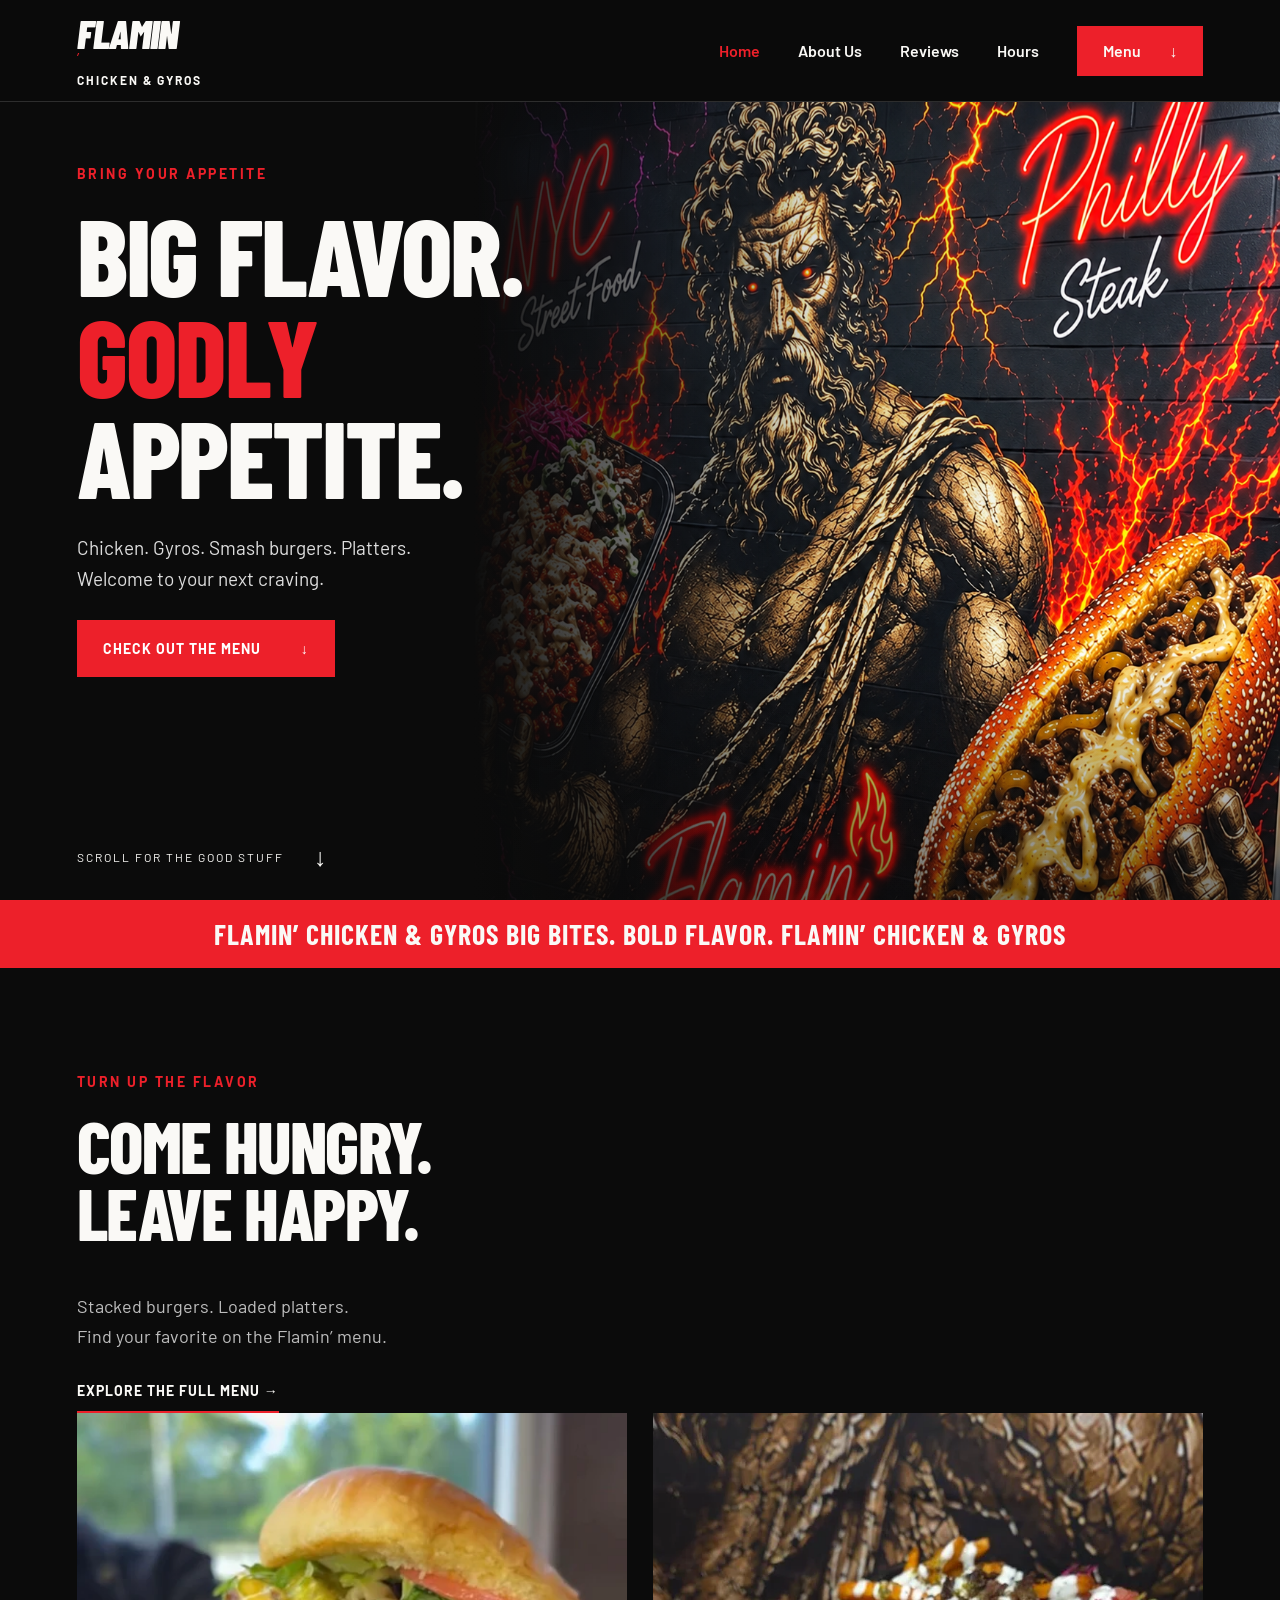
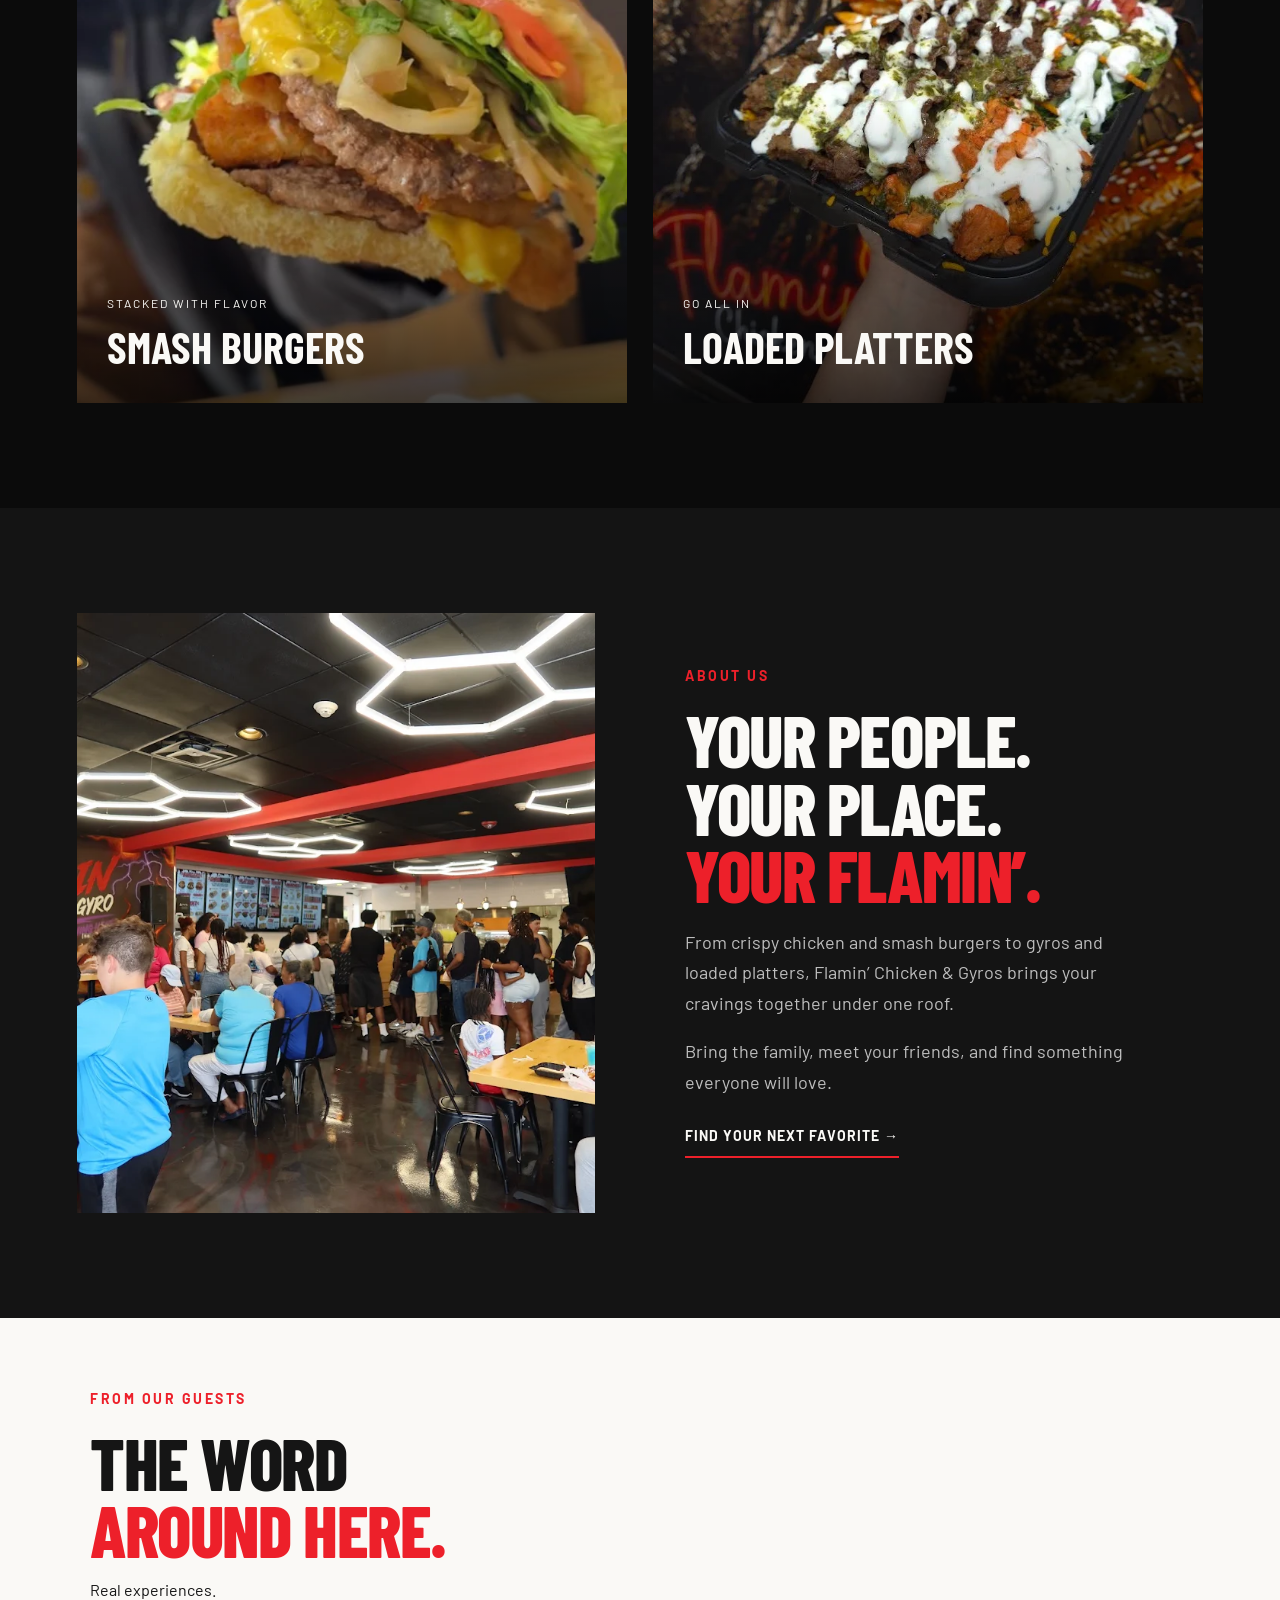
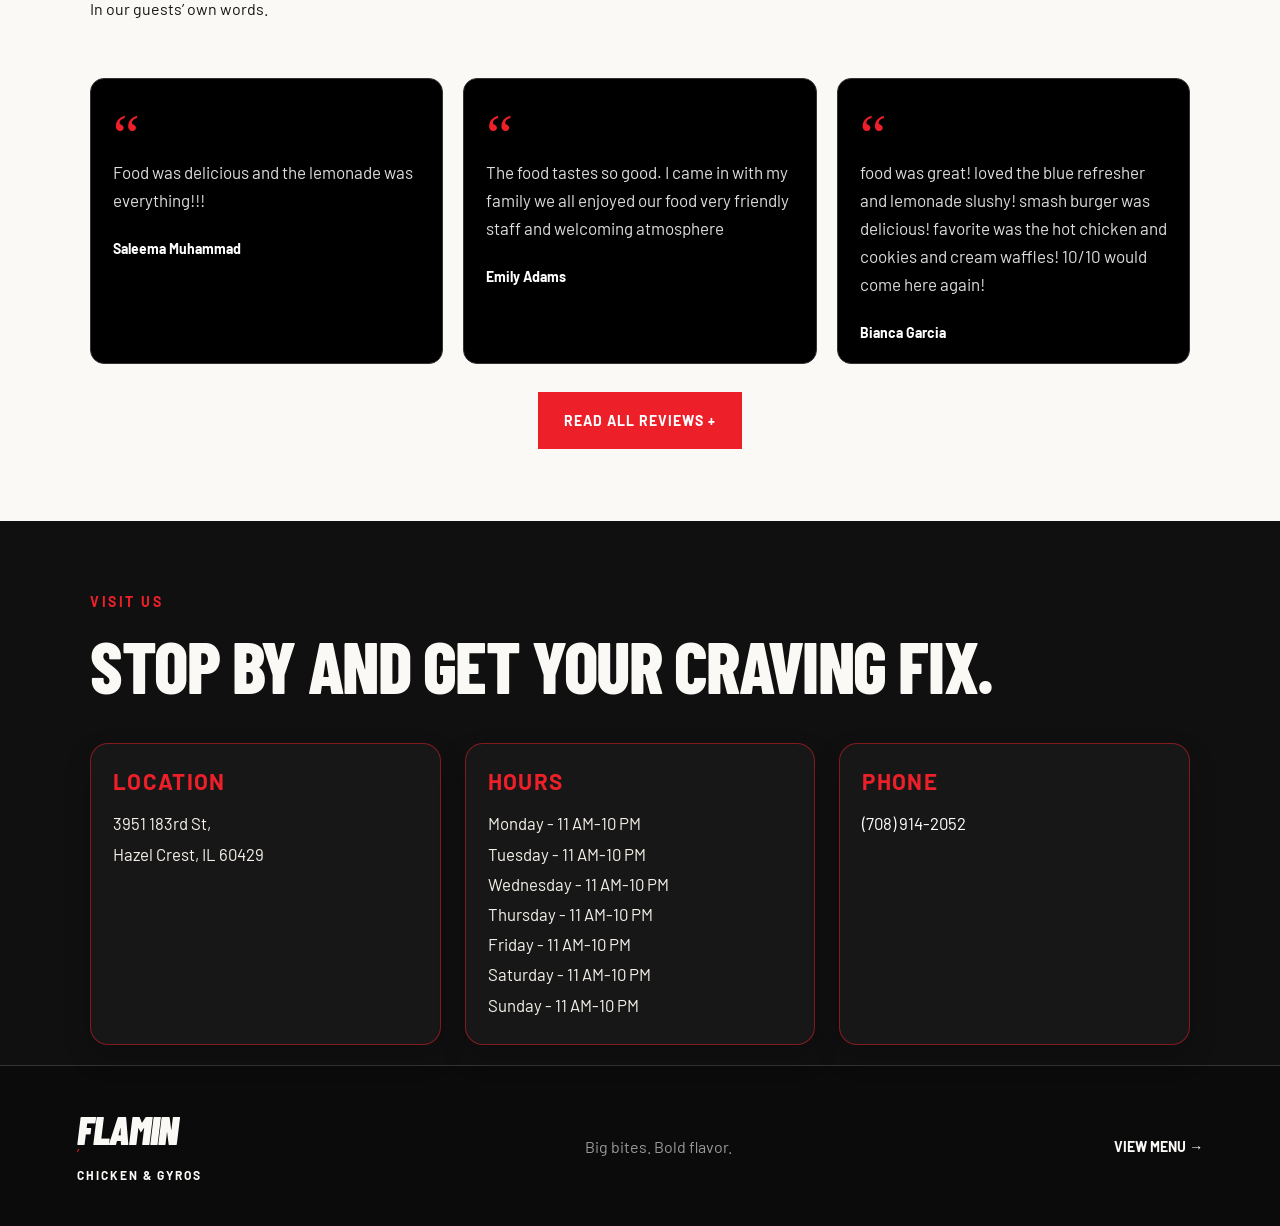
<file: index.html>
<!doctype html>
<html lang="en">
  <head>
    <meta charset="UTF-8">
    <meta name="viewport" content="width=device-width,initial-scale=1">
    <meta name="description" content="Flamin' Chicken & Gyros. Explore our burgers, gyros, platters and more.">
    <title>Flamin' Chicken & Gyros</title>
    <link rel="icon" href="data:image/svg+xml,%3Csvg xmlns='http://www.w3.org/2000/svg' viewBox='0 0 32 32'%3E%3Crect width='32' height='32' rx='7' fill='%23e51b24'/%3E%3Ctext x='8' y='25' fill='white' font-size='26' font-family='Arial' font-weight='900'%3EF%3C/text%3E%3C/svg%3E">
    <link rel="stylesheet" href="style.css">
    <script src="app.js" defer></script>
    <style>
      .visit-section { padding: 72px 5vw 20px; background: #101010; }
      .visit-wrap { max-width: 1100px; margin: 0 auto; }
      .visit-grid { display: grid; grid-template-columns: repeat(3, minmax(0, 1fr)); gap: 24px; margin-top: 28px; }
      .visit-card { background: #171717; border: 1px solid rgba(237, 32, 42, .5); border-radius: 18px; padding: 24px 22px; box-shadow: 0 12px 28px rgba(0,0,0,.18); }
      .visit-card h3 { margin: 0 0 14px; color: #ed202a; font-size: 1.4rem; letter-spacing: .06em; text-transform: uppercase; }
      .visit-card p, .visit-card li { margin: 0; line-height: 1.8; font-size: 1.05rem; color: #f5f1ea; }
      .visit-card ul { list-style: none; padding: 0; margin: 0; }
      .visit-card a { color: #fff; text-decoration: none; }
      .visit-card a:hover { text-decoration: underline; }
      .reviews-section { padding: 72px 5vw; background: #faf9f6; color: #151515; }
      .reviews-wrap { max-width: 1100px; margin: 0 auto; }
      .reviews-section .section-heading { color: #151515; }
      .reviews-section .eyebrow { color: #ed202a; }
      .reviews-section h2 { color: #151515; }
      .review-grid { display: grid; grid-template-columns: repeat(3, minmax(0, 1fr)); gap: 20px; margin-top: 28px; }
      .review { background: #000; color: #fff; border: 1px solid #333; border-radius: 14px; padding: 22px; }
      .review p { color: #fff; line-height: 1.6; margin: 10px 0 0; }
      .review strong { color: #fff; }
      .review-toggle { display: block; margin: 28px auto 0; }
      @media (max-width: 800px) { .visit-grid, .review-grid { grid-template-columns: 1fr; } }
    </style>
  </head>
  <body>
    <header>
      <a class="brand" href="index.html" aria-label="Flamin' Chicken and Gyros home"><strong>FLAMIN</strong><span>’</span><small>CHICKEN & GYROS</small></a>
      <nav aria-label="Main navigation">
        <a href="index.html" aria-current="page">Home</a>
        <a href="index.html#about">About Us</a>
        <a href="index.html#reviews">Reviews</a>
        <a href="index.html#hours">Hours</a>
        <a class="nav-menu" href="menu.html">Menu <span aria-hidden="true">↓</span></a>
      </nav>
    </header>

    <main>
      <section class="hero">
        <div class="hero-art"><img src="assets/zeus.png" alt="Zeus holding a loaded platter and Philly steak sandwich, surrounded by flames at Flamin' Chicken & Gyros" fetchpriority="high"></div>
        <div class="hero-copy"><p class="eyebrow">BRING YOUR APPETITE</p><h1>BIG FLAVOR.<br><span>GODLY</span><br>APPETITE.</h1><p>Chicken. Gyros. Smash burgers. Platters.<br>Welcome to your next craving.</p><a class="button" href="menu.html">CHECK OUT THE MENU <span aria-hidden="true">↓</span></a></div>
        <a class="scroll-note" href="#food">SCROLL FOR THE GOOD STUFF <span aria-hidden="true">↓</span></a>
      </section>
      <div class="ticker" aria-hidden="true">FLAMIN’ CHICKEN & GYROS  BIG BITES. BOLD FLAVOR.  FLAMIN’ CHICKEN & GYROS</div>

      <section id="food" class="food section">
        <div class="section-heading"><div><p class="eyebrow">TURN UP THE FLAVOR</p><h2>COME HUNGRY.<br>LEAVE HAPPY.</h2></div></div>
        <div class="food-intro"><p>Stacked burgers. Loaded platters.<br>Find your favorite on the Flamin’ menu.</p><a class="text-link" href="menu.html">EXPLORE THE FULL MENU →</a></div>
        <div class="food-grid"><figure><img src="assets/burger.webp" alt="Double cheeseburger piled high with lettuce, tomato, onions and sauce" loading="lazy"><figcaption><span>STACKED WITH FLAVOR</span><strong>Smash burgers</strong></figcaption></figure><figure><img src="assets/platter.webp" alt="Loaded chicken and gyros platter topped with sauces and served with fries" loading="lazy"><figcaption><span>GO ALL IN</span><strong>Loaded platters</strong></figcaption></figure></div>
      </section>

      <section id="about" class="about section"><img src="assets/restaurant.webp" alt="Guests enjoying Flamin' Chicken & Gyros in the red-and-black dining room" loading="lazy"><div><p class="eyebrow">ABOUT US</p><h2>YOUR PEOPLE.<br>YOUR PLACE.<br><em>YOUR FLAMIN’.</em></h2><p>From crispy chicken and smash burgers to gyros and loaded platters, Flamin’ Chicken & Gyros brings your cravings together under one roof.</p><p>Bring the family, meet your friends, and find something everyone will love.</p><a class="text-link" href="menu.html">FIND YOUR NEXT FAVORITE →</a></div></section>

      <section id="reviews" class="reviews-section">
        <div class="reviews-wrap">
          <div class="section-heading"><div><p class="eyebrow">FROM OUR GUESTS</p><h2>THE WORD<br><em>AROUND HERE.</em></h2><p>Real experiences.<br>In our guests’ own words.</p></div></div>
          <div id="review-list" class="review-grid"></div>
          <button class="button review-toggle" aria-expanded="false" aria-controls="review-list">READ ALL REVIEWS <span aria-hidden="true">+</span></button>
        </div>
      </section>

      <section id="hours" class="visit-section">
        <div class="visit-wrap"><div class="section-heading"><div><p class="eyebrow">VISIT US</p><h2>STOP BY AND GET YOUR CRAVING FIX.</h2></div></div>
          <div class="visit-grid">
            <div class="visit-card"><h3>Location</h3><p>3951 183rd St,<br>Hazel Crest, IL 60429</p></div>
            <div class="visit-card"><h3>Hours</h3><ul><li>Monday - 11 AM-10 PM</li><li>Tuesday - 11 AM-10 PM</li><li>Wednesday - 11 AM-10 PM</li><li>Thursday - 11 AM-10 PM</li><li>Friday - 11 AM-10 PM</li><li>Saturday - 11 AM-10 PM</li><li>Sunday - 11 AM-10 PM</li></ul></div>
            <div class="visit-card"><h3>Phone</h3><p><a href="tel:+17089142052">(708) 914-2052</a></p></div>
          </div>
        </div>
      </section>
    </main>

    <footer><a class="brand" href="index.html"><strong>FLAMIN</strong><span>’</span><small>CHICKEN & GYROS</small></a><p>Big bites. Bold flavor.</p><a href="menu.html">VIEW MENU →</a></footer>
  </body>
</html>
</file>
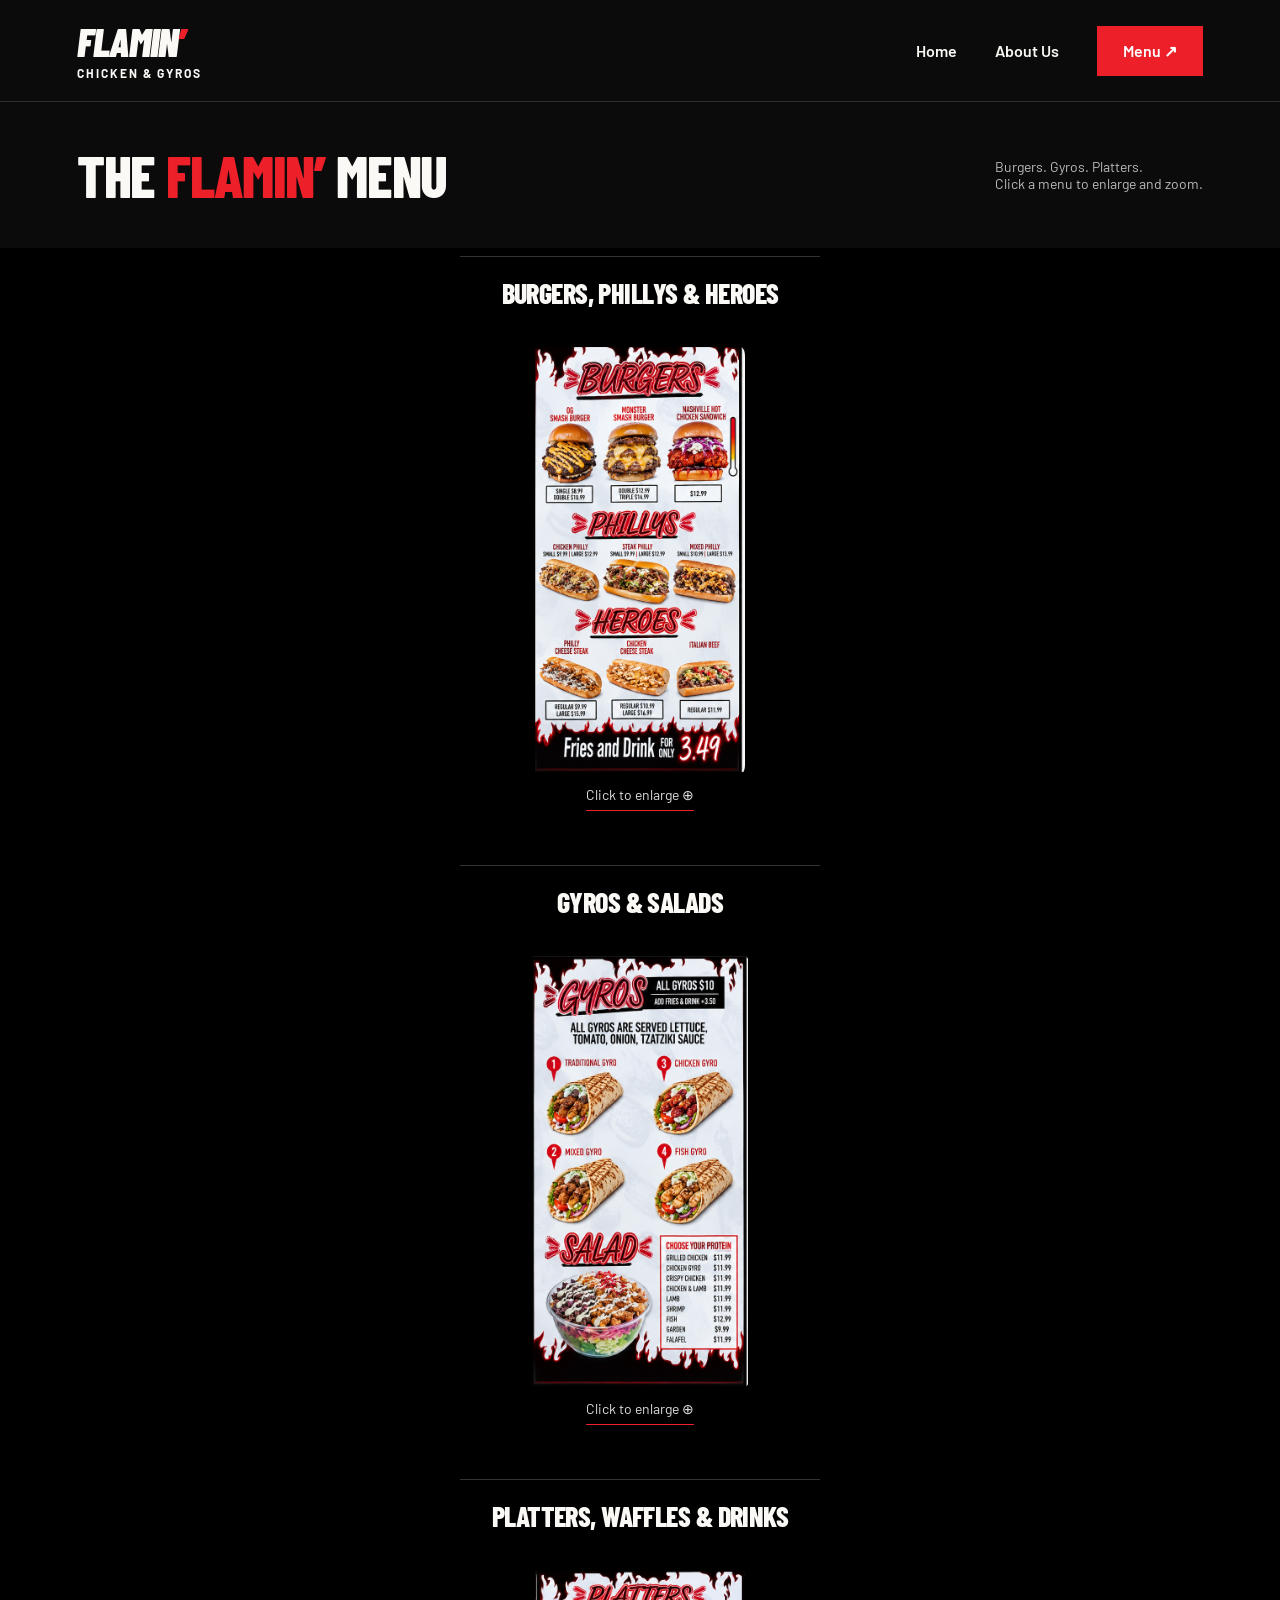
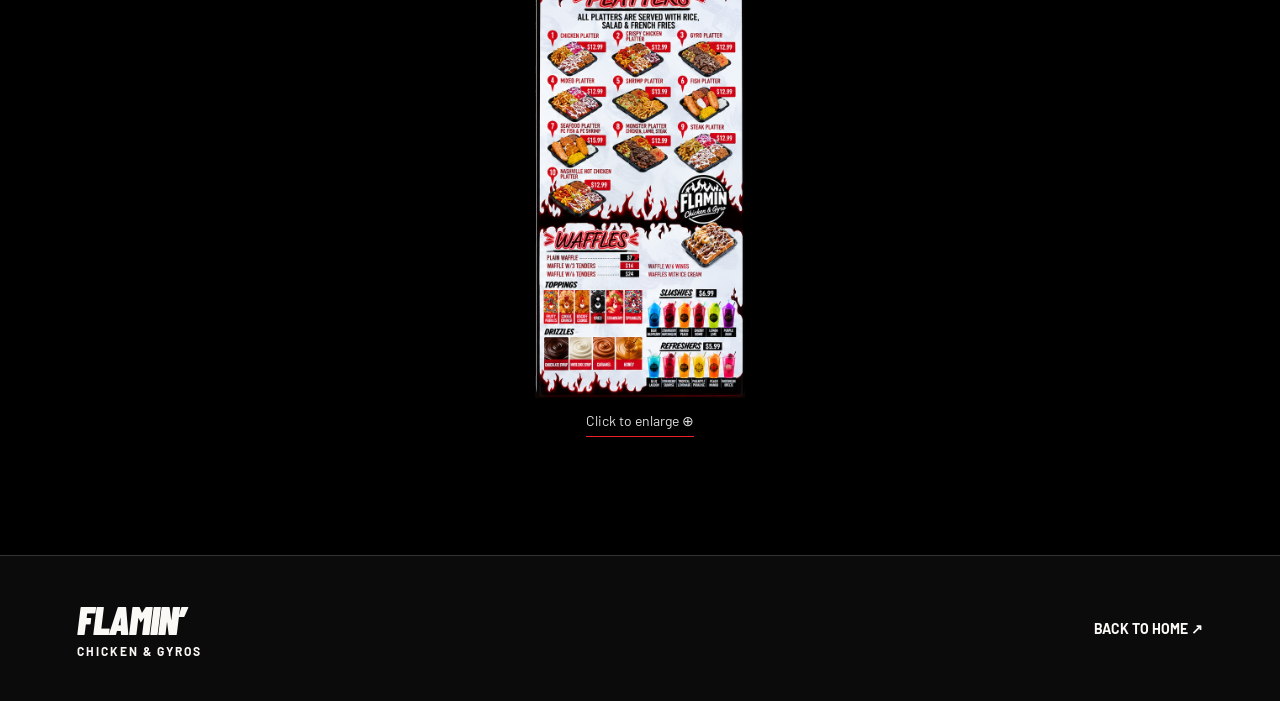
<file: menu.html>
<!doctype html><html lang="en"><head><meta charset="UTF-8"><meta name="viewport" content="width=device-width,initial-scale=1"><meta name="description" content="The Flamin' Chicken & Gyros menu: burgers, gyros and platters."><title>Menu | Flamin' Chicken & Gyros</title><link rel="icon" href="data:image/svg+xml,%3Csvg xmlns='http://www.w3.org/2000/svg' viewBox='0 0 32 32'%3E%3Crect width='32' height='32' rx='7' fill='%23ed202a'/%3E%3Ctext x='8' y='25' fill='white' font-size='26' font-family='Arial' font-weight='900'%3EF%3C/text%3E%3C/svg%3E"><link rel="stylesheet" href="style.css"></head><body><header><a class="brand" href="index.html" aria-label="Flamin' Chicken and Gyros home"><strong>FLAMIN<span>’</span></strong><small>CHICKEN & GYROS</small></a><nav aria-label="Main navigation"><a href="index.html">Home</a><a href="index.html#about">About Us</a><a class="nav-menu" href="menu.html" aria-current="page">Menu ↗</a></nav></header><main><div class="menu-heading"><h1>THE <span>FLAMIN’</span> MENU</h1><p class="menu-help">Burgers. Gyros. Platters.<br>Click a menu to enlarge and zoom.</p></div><div class="menu-stack menu-image-stack"><section class="image-menu"><h2>Burgers, Phillys & Heroes</h2><a class="menu-zoom-link" href="assets/burgers-menu.png" data-title="Burgers, Phillys & Heroes" aria-label="Zoom in on Burgers, Phillys & Heroes menu"><img src="assets/burgers-menu.png" width="210" height="425" alt="Burgers, Phillys & Heroes menu" loading="lazy"><span>Click to enlarge <span aria-hidden="true">⊕</span></span></a></section><section class="image-menu"><h2>Gyros & Salads</h2><a class="menu-zoom-link" href="assets/gyros-menu.png" data-title="Gyros & Salads" aria-label="Zoom in on Gyros & Salads menu"><img src="assets/gyros-menu.png" width="216" height="430" alt="Gyros & Salads menu" loading="lazy"><span>Click to enlarge <span aria-hidden="true">⊕</span></span></a></section><section class="image-menu"><h2>Platters, Waffles & Drinks</h2><a class="menu-zoom-link" href="assets/platters-menu.png" data-title="Platters, Waffles & Drinks" aria-label="Zoom in on Platters, Waffles & Drinks menu"><img src="assets/platters-menu.png" width="210" height="427" alt="Platters, Waffles & Drinks menu" loading="lazy"><span>Click to enlarge <span aria-hidden="true">⊕</span></span></a></section></div></main><dialog class="menu-viewer" aria-labelledby="viewer-title"><div class="viewer-toolbar"><h2 id="viewer-title">Menu</h2><div class="viewer-controls"><button type="button" id="zoom-out" aria-label="Zoom out">−</button><output id="zoom-level" aria-live="polite">200%</output><button type="button" id="zoom-in" aria-label="Zoom in">+</button><button type="button" id="close-viewer" aria-label="Close menu viewer">Close ×</button></div></div><div class="viewer-canvas" tabindex="0" aria-label="Enlarged menu. Scroll to explore."><img id="viewer-image" alt=""></div></dialog><footer><a class="brand" href="index.html"><strong>FLAMIN’</strong><small>CHICKEN & GYROS</small></a><a href="index.html">BACK TO HOME ↗</a></footer><script src="menu-viewer.js" defer></script></body></html>
</file>
<file: style.css>
@import url('https://fonts.googleapis.com/css2?family=Barlow+Condensed:wght@600;700;800;900&family=Barlow:wght@400;500;600;700&display=swap');
:root{--red:#ed202a;--black:#0b0b0b;--white:#faf9f6}*{box-sizing:border-box}html{scroll-behavior:smooth;scroll-padding-top:110px}body{margin:0;background:var(--black);color:var(--white);font-family:Barlow,Arial,sans-serif}a{color:inherit;text-decoration:none}button{font:inherit;cursor:pointer}a:focus-visible,button:focus-visible{outline:3px solid white;outline-offset:6px}header{height:102px;display:flex;align-items:center;justify-content:space-between;padding:0 6%;background:#0b0b0bf2;position:relative;z-index:10;border-bottom:1px solid #ffffff24}.brand{display:flex;flex-direction:column;line-height:.9}.brand strong{font-family:'Barlow Condensed',Impact,sans-serif;font-size:40px;font-style:italic;font-weight:900;letter-spacing:-1px}.brand span{color:var(--red)}.brand small{font-size:12px;font-weight:700;letter-spacing:2px;margin-top:9px}nav{display:flex;gap:38px;align-items:center;font-weight:600}nav a:not(.nav-menu):hover,nav [aria-current=page]{color:var(--red)}.nav-menu{background:var(--red);padding:15px 26px;display:flex;gap:28px}.hero{position:relative;min-height:740px;height:calc(100svh - 102px);max-height:1040px;overflow:hidden}.hero-art{position:absolute;inset:0 0 0 37%;overflow:hidden}.hero-art img{width:100%;height:120%;object-fit:cover;object-position:center 25%;will-change:transform}.hero-art:after{content:'';position:absolute;inset:0;background:linear-gradient(90deg,#0b0b0b 0%,#0b0b0b20 42%,transparent 70%),linear-gradient(0deg,#0b0b0b8f,transparent 30%)}.hero-copy{position:relative;z-index:1;padding:7vh 0 80px 6%;max-width:760px}.eyebrow{font-size:14px;font-weight:700;letter-spacing:2.5px;color:var(--red);margin:0 0 22px}h1,h2{font-family:'Barlow Condensed',Impact,'Arial Narrow',sans-serif;text-transform:uppercase;font-weight:800;letter-spacing:-.02em;margin:0;line-height:.94}h1{font-size:clamp(76px,8.4vw,136px)}h1 span{color:var(--red)}.hero-copy>p:not(.eyebrow){font-size:19px;line-height:1.6;color:#ddd;margin:26px 0}.button{border:0;background:var(--red);color:white;display:inline-flex;gap:40px;justify-content:space-between;align-items:center;padding:20px 26px;font-size:14px;font-weight:700;letter-spacing:1px;transition:background .2s,transform .2s}.button:hover,.nav-menu:hover{background:#be111b}.button:hover{transform:translateY(-2px)}.scroll-note{position:absolute;z-index:2;bottom:28px;left:6%;display:flex;gap:30px;align-items:center;font-size:12px;letter-spacing:2px}.scroll-note span{font-size:25px}.ticker{background:var(--red);font-family:'Barlow Condensed',Impact,sans-serif;font-size:28px;font-weight:700;letter-spacing:1px;padding:17px 0;white-space:nowrap;overflow:hidden;text-align:center}.ticker span{padding:0 35px}.section{padding:105px 6%}.section-heading{display:flex;justify-content:space-between;align-items:end;gap:40px;margin-bottom:44px}h2{font-size:clamp(48px,5.6vw,86px)}h2 em{color:var(--red);font-style:normal}.section p:not(.eyebrow){line-height:1.7;color:#bebebe;font-size:18px}.text-link{display:inline-block;font-size:14px;font-weight:700;letter-spacing:1px;border-bottom:2px solid var(--red);padding:12px 0}.text-link:hover{color:var(--red)}.food-grid{display:grid;grid-template-columns:1fr 1fr;gap:26px}figure{margin:0;position:relative;height:590px;overflow:hidden}figure img{width:100%;height:100%;object-fit:cover;transition:transform .6s}figure:hover img{transform:scale(1.035)}figure:after{content:'';position:absolute;inset:50% 0 0;background:linear-gradient(transparent,#000b)}figcaption{position:absolute;z-index:1;left:30px;bottom:30px;display:grid;gap:10px}figcaption span{font-size:12px;letter-spacing:2px}figcaption strong{font-family:'Barlow Condensed',Impact,sans-serif;font-size:44px;text-transform:uppercase}.about{display:grid;grid-template-columns:1fr 1fr;align-items:center;gap:8%;background:#141414}.about>img{width:100%;height:600px;object-fit:cover}.about p:not(.eyebrow){max-width:460px}.review-grid{display:grid;grid-template-columns:repeat(3,1fr);gap:22px}.review{padding:30px;border-top:2px solid var(--red);background:#151515}.review .quote-mark{font-family:Georgia,serif;font-size:60px;color:var(--red);height:42px}.review blockquote{font-size:17px;line-height:1.65;margin:15px 0 24px;color:#ddd}.review cite{font-size:14px;font-style:normal;font-weight:700}.review-toggle{margin-top:32px}footer{padding:45px 6%;border-top:1px solid #333;display:flex;align-items:center;justify-content:space-between;gap:30px}footer p{color:#999}footer>a:last-child{font-size:14px;font-weight:700}.menu-heading{padding:42px 6%;display:flex;align-items:center;justify-content:space-between;gap:30px}.menu-heading h1{font-size:58px}.menu-heading p{color:#bbb}.menu-stack img{width:100%;height:auto;display:block}.menu-sheet{margin:0;height:auto}.menu-sheet:after{display:none}.menu-sheet a{display:block}.menu-sheet:hover img{transform:none}.menu-help{font-size:14px}.menu-stack{background:#000}.menu-stack h2{font-size:26px;padding:20px 6%;border-top:1px solid #333}
@media(min-width:1700px){.hero-copy{padding-top:100px}}@media(max-width:800px){header{height:86px;padding:0 5%}.brand strong{font-size:31px}.brand small{font-size:9px;letter-spacing:1.5px}nav{gap:20px;font-size:14px}.nav-menu{padding:13px 17px;gap:10px}.hero{height:850px;min-height:0;max-height:none}.hero-art{inset:0}.hero-art img{height:110%;object-position:60% 25%}.hero-art:after{background:linear-gradient(0deg,#0b0b0b 0%,#0b0b0be6 30%,#0b0b0b08 72%)}.hero-copy{padding:355px 5% 75px;max-width:none}h1{font-size:72px;line-height:.92}h1 br:nth-of-type(1){display:none}h1 span:before{content:' '}.hero-copy .eyebrow{margin-bottom:15px}.hero-copy>p:not(.eyebrow){font-size:17px;margin:20px 0}.scroll-note{display:none}.ticker{font-size:22px}.section{padding:65px 5%}.section-heading{display:block;margin-bottom:30px}.section-heading .food-intro{margin-top:25px}.food-grid{gap:15px}figure{height:390px}figcaption{left:18px;bottom:20px}figcaption strong{font-size:32px}figcaption span{font-size:11px}.about{gap:35px}.about>img{height:460px}.about h2{font-size:48px}.review-grid{grid-template-columns:1fr 1fr}.review{padding:22px}.menu-heading{display:block}.menu-heading h1{font-size:50px}footer{flex-wrap:wrap}}@media(max-width:520px){nav{gap:15px}.nav-menu{padding:12px}.nav-menu span{display:none}.hero{height:820px}.hero-copy{padding-top:365px}h1{font-size:61px}.hero-copy .eyebrow{font-size:12px}.food-grid,.about,.review-grid{grid-template-columns:1fr}figure{height:500px}.about>img{height:400px}.about h2{font-size:55px}.section-heading h2{font-size:57px}footer p{display:none}.button{gap:25px;padding:18px 23px}}@media(prefers-reduced-motion:reduce){html{scroll-behavior:auto}*,*:before,*:after{transition:none!important}.hero-art img{transform:none!important}}
.menu-stack{padding:16px 24px 64px}.menu-stack>section{max-width:620px;margin:0 auto 40px}.menu-stack h2{padding:20px 0}.menu-stack img{width:100%;height:auto}@media(max-width:520px){.menu-stack{padding:8px 16px 32px}.menu-stack>section{margin-bottom:24px}}

nav .nav-menu[aria-current=page]{color:white}
.typeset-menu{background:#fafafa;color:#151515;padding:32px 36px;border:2px solid #ed202a;box-shadow:0 8px 40px #0006}.menu-panel-top,.menu-panel-bottom{text-align:center;font-weight:800;letter-spacing:2px;font-size:12px}.menu-panel-top{color:#6a6a6a}.menu-panel-bottom{border-top:3px solid #ed202a;padding-top:22px;margin-top:32px;color:#ad1520}.menu-stack .typeset-menu h2{color:#d41520;text-align:center;font-size:76px;font-style:italic;border:0;padding:16px 0 24px;margin:0 0 24px;border-bottom:5px solid #151515}.typeset-menu h3{font-family:'Barlow Condensed',Impact,sans-serif;color:#bf1320;text-transform:uppercase;font-size:31px;margin:30px 0 10px}.typeset-menu h4{font-size:17px;text-transform:uppercase;margin:24px 0 8px}.menu-items{list-style:none;padding:0;margin:0}.menu-items li{display:flex;justify-content:space-between;gap:20px;padding:17px 0;border-bottom:1px solid #d7d7d7;font-size:18px;line-height:1.4}.menu-items strong{font-weight:700}.menu-items p{margin:5px 0 0;font-size:15px;color:#555}.price{text-align:right;flex-shrink:0;font-weight:600;font-variant-numeric:tabular-nums;font-size:16px}.menu-note{font-size:16px;line-height:1.7;color:#444;margin:10px 0 20px}.menu-offer{background:#131313;color:white;display:flex;align-items:center;justify-content:space-between;gap:20px;font-size:17px;padding:18px 20px;margin:25px 0 12px}.menu-offer strong{color:#fff;font-size:19px}@media(max-width:520px){.typeset-menu{padding:24px 20px}.menu-stack .typeset-menu h2{font-size:64px}.menu-items li{font-size:16px;gap:15px}.price{font-size:14px}.menu-offer{flex-wrap:wrap;gap:8px;padding:16px}.typeset-menu h3{font-size:27px}}
.menu-image-stack{padding-top:8px}.menu-image-stack>.image-menu{max-width:360px;text-align:center;margin:0 auto 54px}.image-menu h2{font-size:28px;line-height:1.15;margin:0 0 18px}.menu-zoom-link{display:inline-flex;align-items:center;flex-direction:column;gap:14px;cursor:zoom-in}.menu-image-stack .menu-zoom-link img{width:auto;max-width:100%;height:auto;display:block}.menu-zoom-link>span{font-size:14px;color:#ddd;border-bottom:1px solid var(--red);padding-bottom:7px}.menu-viewer{width:min(900px,96vw);height:92svh;max-width:96vw;max-height:94svh;padding:0;border:1px solid #555;background:#111;color:white;overflow:hidden}.menu-viewer::backdrop{background:#000d;backdrop-filter:blur(5px)}.viewer-toolbar{padding:16px 20px;display:flex;align-items:center;justify-content:space-between;gap:16px;border-bottom:1px solid #444}.viewer-toolbar h2{font-size:25px;line-height:1.1}.viewer-controls{display:flex;align-items:center;gap:9px;flex-shrink:0}.viewer-controls button{height:44px;min-width:44px;border:1px solid #555;background:#272727;color:white;font-size:20px;padding:0 12px}.viewer-controls button:hover{background:#a8121c}.viewer-controls button:disabled{opacity:.35;cursor:default}.viewer-controls output{font-size:14px;min-width:46px;text-align:center}#close-viewer{font-size:14px;background:#ba1520}.viewer-canvas{height:calc(100% - 78px);overflow:auto;padding:24px;overscroll-behavior:contain}.viewer-canvas img{display:block;max-width:none;height:auto;margin:0 auto}@media(max-width:600px){.viewer-toolbar{flex-direction:column;gap:12px;padding:15px}.viewer-toolbar h2{font-size:24px}.viewer-canvas{height:calc(100% - 112px);padding:16px}}
</file>
